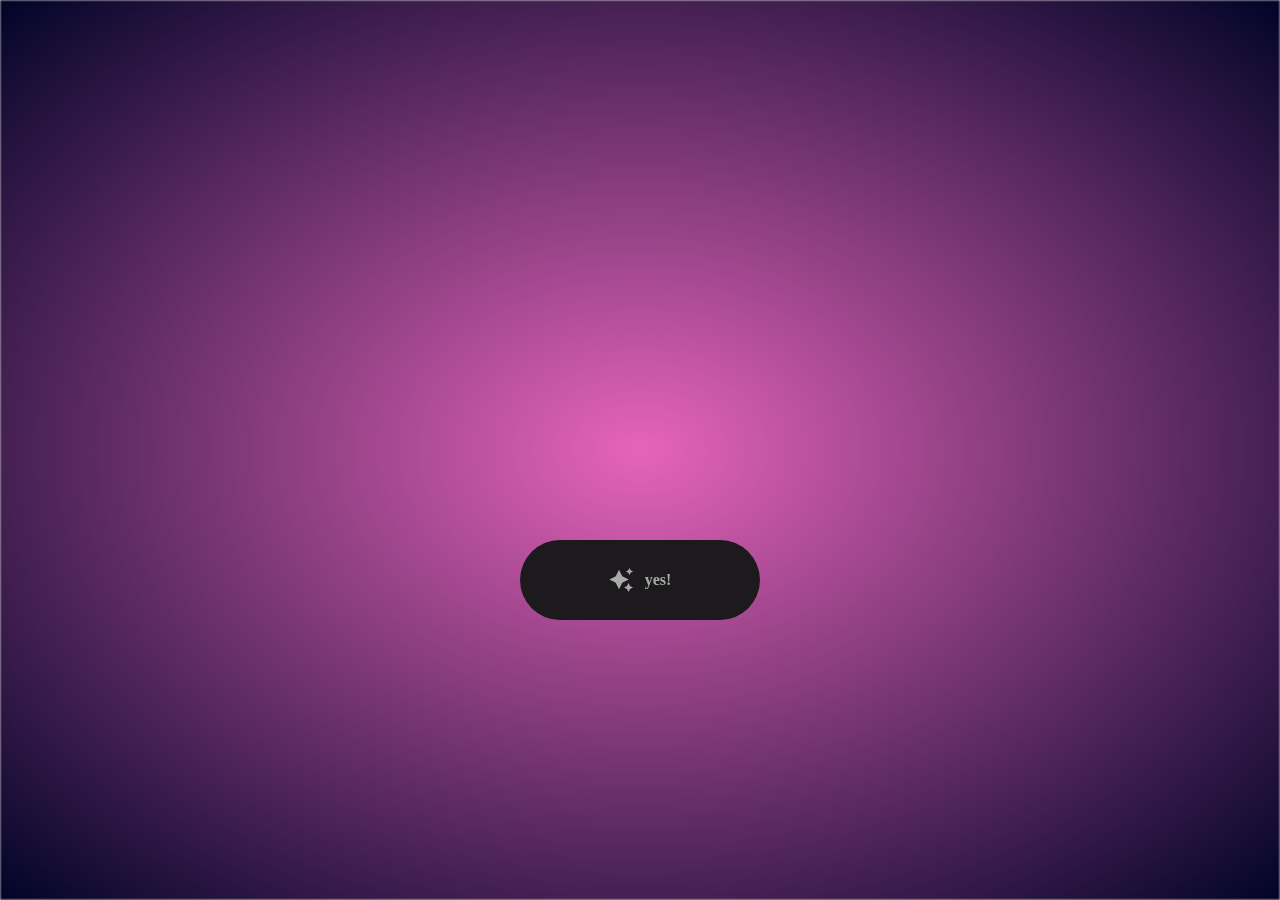
<file: index.html>
<html lang="en">

<head>
  <meta charset="UTF-8">
  <meta name="viewport" content="width=device-width, initial-scale=1.0">
  <link rel="shortcut icon" href="images/gift.png" type="image/x-icon">
  <link rel="stylesheet" href="css/index.css">

  <link rel="preconnect" href="https://fonts.googleapis.com">
  <link rel="preconnect" href="https://fonts.gstatic.com" crossorigin>
  <link href="https://fonts.googleapis.com/css2?family=Bona+Nova+SC:ital,wght@0,400;0,700;1,400&display=swap" rel="stylesheet">

  <!-- Document Title -->
  <title>surprise :3</title>
</head>

<body>
  <!-- Background -->
  <div class="night"></div>

  <!-- Title -->
  <h1 class="title"></h1>

  <!-- Button -->
  <div style="position: absolute; top: 60vh; width: 100%; display: flex; justify-content: center;">
    <a href="flower.html" class="btn">
      <svg height="24" width="24" fill="#FFFFFF" viewBox="0 0 24 24" data-name="Layer 1" id="Layer_1" class="sparkle">
        <path
          d="M10,21.236,6.755,14.745.264,11.5,6.755,8.255,10,1.764l3.245,6.491L19.736,11.5l-6.491,3.245ZM18,21l1.5,3L21,21l3-1.5L21,18l-1.5-3L18,18l-3,1.5ZM19.333,4.667,20.5,7l1.167-2.333L24,3.5,21.667,2.333,20.5,0,19.333,2.333,17,3.5Z">
        </path>
      </svg>

      <span class="text">yes!</span>
    </a>
  </div>

  <script src="js/index.js"></script>
</body>

</html>
</file>
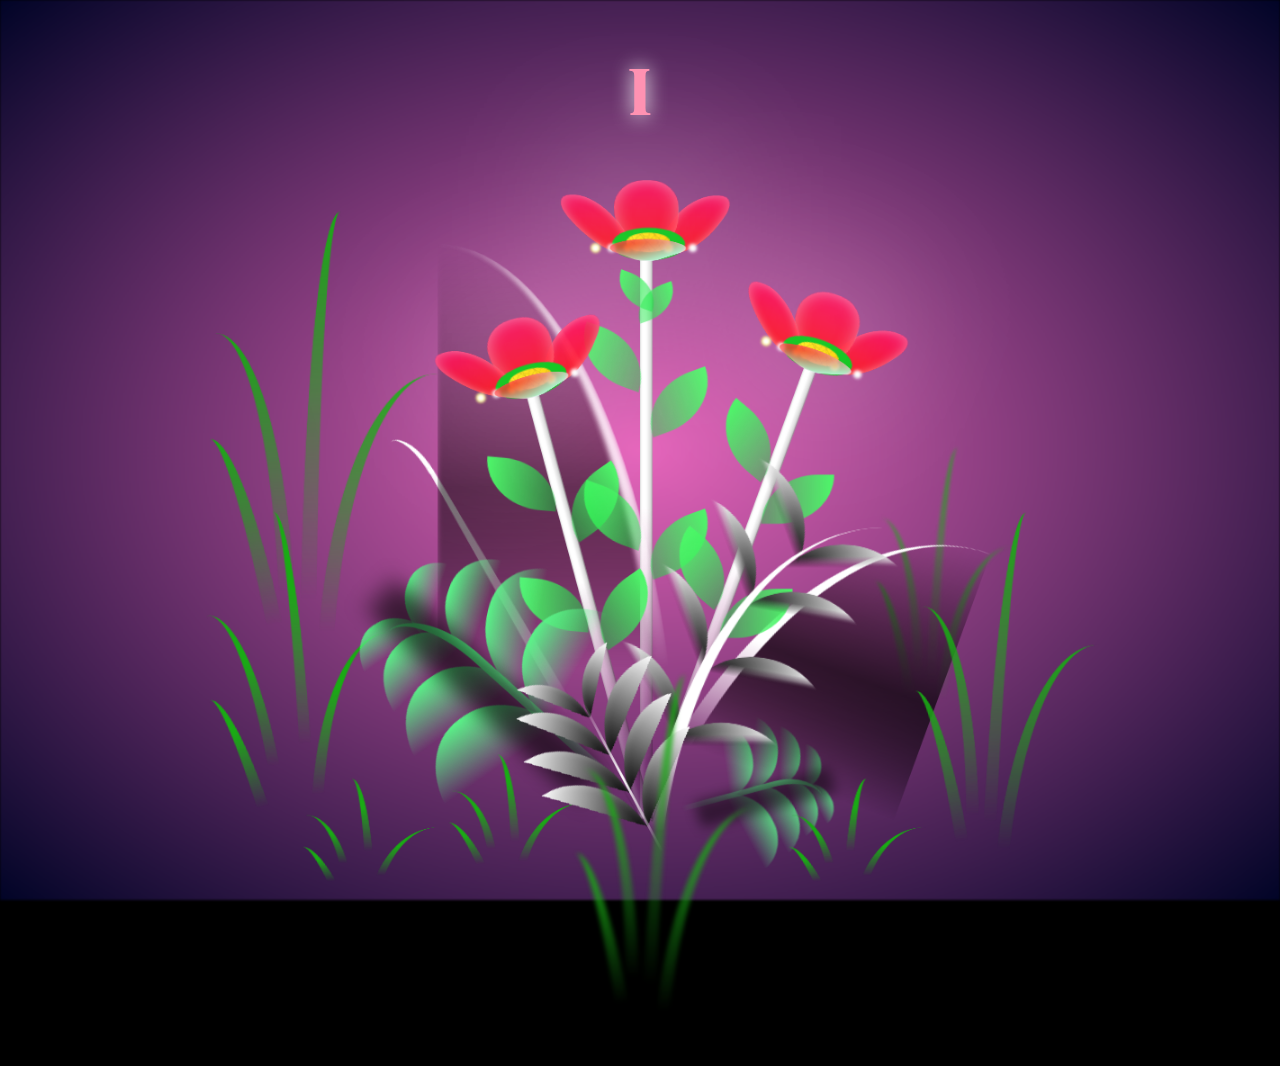
<file: flower.html>
<!DOCTYPE html>
<html lang="en">

<head>
  <meta charset="UTF-8">
  <meta http-equiv="X-UA-Compatible" content="IE=edge">
  <meta name="viewport" content="width=device-width, initial-scale=1.0">
  <link rel="shortcut icon" href="images/gift.png" type="image/x-icon">
  <link rel="stylesheet" href="css/style.css">

  <link rel="preconnect" href="https://fonts.googleapis.com">
  <link rel="preconnect" href="https://fonts.gstatic.com" crossorigin>
  <link href="https://fonts.googleapis.com/css2?family=Bona+Nova+SC:ital,wght@0,400;0,700;1,400&display=swap" rel="stylesheet">

  <!-- Document Title -->
  <title>for my love</title>
</head>

<body class="not-loaded">
  <!-- Background -->
  <div class="night"></div>

  <!-- Flower -->
  <div class="flowers">
    <div class="flower flower--1">
      <div class="flower__leafs flower__leafs--1">
        <div class="flower__leaf flower__leaf--1"></div>
        <div class="flower__leaf flower__leaf--2"></div>
        <div class="flower__leaf flower__leaf--3"></div>
        <div class="flower__leaf flower__leaf--4"></div>
        <div class="flower__white-circle"></div>

        <div class="flower__light flower__light--1"></div>
        <div class="flower__light flower__light--2"></div>
        <div class="flower__light flower__light--3"></div>
        <div class="flower__light flower__light--4"></div>
        <div class="flower__light flower__light--5"></div>
        <div class="flower__light flower__light--6"></div>
        <div class="flower__light flower__light--7"></div>
        <div class="flower__light flower__light--8"></div>

      </div>
      <div class="flower__line">
        <div class="flower__line__leaf flower__line__leaf--1"></div>
        <div class="flower__line__leaf flower__line__leaf--2"></div>
        <div class="flower__line__leaf flower__line__leaf--3"></div>
        <div class="flower__line__leaf flower__line__leaf--4"></div>
        <div class="flower__line__leaf flower__line__leaf--5"></div>
        <div class="flower__line__leaf flower__line__leaf--6"></div>
      </div>
    </div>

    <div class="flower flower--2">
      <div class="flower__leafs flower__leafs--2">
        <div class="flower__leaf flower__leaf--1"></div>
        <div class="flower__leaf flower__leaf--2"></div>
        <div class="flower__leaf flower__leaf--3"></div>
        <div class="flower__leaf flower__leaf--4"></div>
        <div class="flower__white-circle"></div>

        <div class="flower__light flower__light--1"></div>
        <div class="flower__light flower__light--2"></div>
        <div class="flower__light flower__light--3"></div>
        <div class="flower__light flower__light--4"></div>
        <div class="flower__light flower__light--5"></div>
        <div class="flower__light flower__light--6"></div>
        <div class="flower__light flower__light--7"></div>
        <div class="flower__light flower__light--8"></div>

      </div>
      <div class="flower__line">
        <div class="flower__line__leaf flower__line__leaf--1"></div>
        <div class="flower__line__leaf flower__line__leaf--2"></div>
        <div class="flower__line__leaf flower__line__leaf--3"></div>
        <div class="flower__line__leaf flower__line__leaf--4"></div>
      </div>
    </div>

    <div class="flower flower--3">
      <div class="flower__leafs flower__leafs--3">
        <div class="flower__leaf flower__leaf--1"></div>
        <div class="flower__leaf flower__leaf--2"></div>
        <div class="flower__leaf flower__leaf--3"></div>
        <div class="flower__leaf flower__leaf--4"></div>
        <div class="flower__white-circle"></div>

        <div class="flower__light flower__light--1"></div>
        <div class="flower__light flower__light--2"></div>
        <div class="flower__light flower__light--3"></div>
        <div class="flower__light flower__light--4"></div>
        <div class="flower__light flower__light--5"></div>
        <div class="flower__light flower__light--6"></div>
        <div class="flower__light flower__light--7"></div>
        <div class="flower__light flower__light--8"></div>

      </div>
      <div class="flower__line">
        <div class="flower__line__leaf flower__line__leaf--1"></div>
        <div class="flower__line__leaf flower__line__leaf--2"></div>
        <div class="flower__line__leaf flower__line__leaf--3"></div>
        <div class="flower__line__leaf flower__line__leaf--4"></div>
      </div>
    </div>

    <div class="grow-ans" style="--d:1.2s">
      <div class="flower__g-long">
        <div class="flower__g-long__top"></div>
        <div class="flower__g-long__bottom"></div>
      </div>
    </div>

    <div class="growing-grass">
      <div class="flower__grass flower__grass--1">
        <div class="flower__grass--top"></div>
        <div class="flower__grass--bottom"></div>
        <div class="flower__grass__leaf flower__grass__leaf--1"></div>
        <div class="flower__grass__leaf flower__grass__leaf--2"></div>
        <div class="flower__grass__leaf flower__grass__leaf--3"></div>
        <div class="flower__grass__leaf flower__grass__leaf--4"></div>
        <div class="flower__grass__leaf flower__grass__leaf--5"></div>
        <div class="flower__grass__leaf flower__grass__leaf--6"></div>
        <div class="flower__grass__leaf flower__grass__leaf--7"></div>
        <div class="flower__grass__leaf flower__grass__leaf--8"></div>
        <div class="flower__grass__overlay"></div>
      </div>
    </div>

    <div class="growing-grass">
      <div class="flower__grass flower__grass--2">
        <div class="flower__grass--top"></div>
        <div class="flower__grass--bottom"></div>
        <div class="flower__grass__leaf flower__grass__leaf--1"></div>
        <div class="flower__grass__leaf flower__grass__leaf--2"></div>
        <div class="flower__grass__leaf flower__grass__leaf--3"></div>
        <div class="flower__grass__leaf flower__grass__leaf--4"></div>
        <div class="flower__grass__leaf flower__grass__leaf--5"></div>
        <div class="flower__grass__leaf flower__grass__leaf--6"></div>
        <div class="flower__grass__leaf flower__grass__leaf--7"></div>
        <div class="flower__grass__leaf flower__grass__leaf--8"></div>
        <div class="flower__grass__overlay"></div>
      </div>
    </div>

    <div class="grow-ans" style="--d:2.4s">
      <div class="flower__g-right flower__g-right--1">
        <div class="leaf"></div>
      </div>
    </div>

    <div class="grow-ans" style="--d:2.8s">
      <div class="flower__g-right flower__g-right--2">
        <div class="leaf"></div>
      </div>
    </div>

    <div class="grow-ans" style="--d:2.8s">
      <div class="flower__g-front">
        <div class="flower__g-front__leaf-wrapper flower__g-front__leaf-wrapper--1">
          <div class="flower__g-front__leaf"></div>
        </div>
        <div class="flower__g-front__leaf-wrapper flower__g-front__leaf-wrapper--2">
          <div class="flower__g-front__leaf"></div>
        </div>
        <div class="flower__g-front__leaf-wrapper flower__g-front__leaf-wrapper--3">
          <div class="flower__g-front__leaf"></div>
        </div>
        <div class="flower__g-front__leaf-wrapper flower__g-front__leaf-wrapper--4">
          <div class="flower__g-front__leaf"></div>
        </div>
        <div class="flower__g-front__leaf-wrapper flower__g-front__leaf-wrapper--5">
          <div class="flower__g-front__leaf"></div>
        </div>
        <div class="flower__g-front__leaf-wrapper flower__g-front__leaf-wrapper--6">
          <div class="flower__g-front__leaf"></div>
        </div>
        <div class="flower__g-front__leaf-wrapper flower__g-front__leaf-wrapper--7">
          <div class="flower__g-front__leaf"></div>
        </div>
        <div class="flower__g-front__leaf-wrapper flower__g-front__leaf-wrapper--8">
          <div class="flower__g-front__leaf"></div>
        </div>
        <div class="flower__g-front__line"></div>
      </div>
    </div>

    <div class="grow-ans" style="--d:3.2s">
      <div class="flower__g-fr">
        <div class="leaf"></div>
        <div class="flower__g-fr__leaf flower__g-fr__leaf--1"></div>
        <div class="flower__g-fr__leaf flower__g-fr__leaf--2"></div>
        <div class="flower__g-fr__leaf flower__g-fr__leaf--3"></div>
        <div class="flower__g-fr__leaf flower__g-fr__leaf--4"></div>
        <div class="flower__g-fr__leaf flower__g-fr__leaf--5"></div>
        <div class="flower__g-fr__leaf flower__g-fr__leaf--6"></div>
        <div class="flower__g-fr__leaf flower__g-fr__leaf--7"></div>
        <div class="flower__g-fr__leaf flower__g-fr__leaf--8"></div>
      </div>
    </div>

    <div class="long-g long-g--0">
      <div class="grow-ans" style="--d:3s">
        <div class="leaf leaf--0"></div>
      </div>
      <div class="grow-ans" style="--d:2.2s">
        <div class="leaf leaf--1"></div>
      </div>
      <div class="grow-ans" style="--d:3.4s">
        <div class="leaf leaf--2"></div>
      </div>
      <div class="grow-ans" style="--d:3.6s">
        <div class="leaf leaf--3"></div>
      </div>
    </div>

    <div class="long-g long-g--1">
      <div class="grow-ans" style="--d:3.6s">
        <div class="leaf leaf--0"></div>
      </div>
      <div class="grow-ans" style="--d:3.8s">
        <div class="leaf leaf--1"></div>
      </div>
      <div class="grow-ans" style="--d:4s">
        <div class="leaf leaf--2"></div>
      </div>
      <div class="grow-ans" style="--d:4.2s">
        <div class="leaf leaf--3"></div>
      </div>
    </div>

    <div class="long-g long-g--2">
      <div class="grow-ans" style="--d:4s">
        <div class="leaf leaf--0"></div>
      </div>
      <div class="grow-ans" style="--d:4.2s">
        <div class="leaf leaf--1"></div>
      </div>
      <div class="grow-ans" style="--d:4.4s">
        <div class="leaf leaf--2"></div>
      </div>
      <div class="grow-ans" style="--d:4.6s">
        <div class="leaf leaf--3"></div>
      </div>
    </div>

    <div class="long-g long-g--3">
      <div class="grow-ans" style="--d:4s">
        <div class="leaf leaf--0"></div>
      </div>
      <div class="grow-ans" style="--d:4.2s">
        <div class="leaf leaf--1"></div>
      </div>
      <div class="grow-ans" style="--d:3s">
        <div class="leaf leaf--2"></div>
      </div>
      <div class="grow-ans" style="--d:3.6s">
        <div class="leaf leaf--3"></div>
      </div>
    </div>

    <div class="long-g long-g--4">
      <div class="grow-ans" style="--d:4s">
        <div class="leaf leaf--0"></div>
      </div>
      <div class="grow-ans" style="--d:4.2s">
        <div class="leaf leaf--1"></div>
      </div>
      <div class="grow-ans" style="--d:3s">
        <div class="leaf leaf--2"></div>
      </div>
      <div class="grow-ans" style="--d:3.6s">
        <div class="leaf leaf--3"></div>
      </div>
    </div>

    <div class="long-g long-g--5">
      <div class="grow-ans" style="--d:4s">
        <div class="leaf leaf--0"></div>
      </div>
      <div class="grow-ans" style="--d:4.2s">
        <div class="leaf leaf--1"></div>
      </div>
      <div class="grow-ans" style="--d:3s">
        <div class="leaf leaf--2"></div>
      </div>
      <div class="grow-ans" style="--d:3.6s">
        <div class="leaf leaf--3"></div>
      </div>
    </div>

    <div class="long-g long-g--6">
      <div class="grow-ans" style="--d:4.2s">
        <div class="leaf leaf--0"></div>
      </div>
      <div class="grow-ans" style="--d:4.4s">
        <div class="leaf leaf--1"></div>
      </div>
      <div class="grow-ans" style="--d:4.6s">
        <div class="leaf leaf--2"></div>
      </div>
      <div class="grow-ans" style="--d:4.8s">
        <div class="leaf leaf--3"></div>
      </div>
    </div>

    <div class="long-g long-g--7">
      <div class="grow-ans" style="--d:3s">
        <div class="leaf leaf--0"></div>
      </div>
      <div class="grow-ans" style="--d:3.2s">
        <div class="leaf leaf--1"></div>
      </div>
      <div class="grow-ans" style="--d:3.5s">
        <div class="leaf leaf--2"></div>
      </div>
      <div class="grow-ans" style="--d:3.6s">
        <div class="leaf leaf--3"></div>
      </div>
    </div>
  </div>

  <!-- Title -->
  <h1 class="title"><span id="title"></span></h1>
</body>

</html>

<!-- Import Javascript -->
<script src="js/main.js"></script>
</file>
<file: css/index.css>
*,
*::after,
*::before {
  padding: 0;
  margin: 0;
  box-sizing: border-box;
}

:root {
  --dark-color: #000;
}

.night {
  position: fixed;
  left: 50%;
  top: 0;
  transform: translateX(-50%);
  width: 100%;
  height: 100%;
  filter: blur(0.1vmin);
  background: radial-gradient(#e664bb, #010427);
}

.title {
  position: absolute;
  top: 0;
  left: 0;
  color: white;
  font-family: 'Bona Nova SC', monospace;

  display: flex;
  flex-wrap: wrap;
  justify-content: center;
  align-content: center;
  align-items: center;

  width: 100%;
  height: 100vh;
  text-shadow: 0 0 20px white;
  letter-spacing: 0px;
}

@media (min-width: 500px) {
  .title {
    letter-spacing: 20px;
  }
}

@keyframes typing {
  from {
    opacity: 0;
  }

  to {
    opacity: 1;
  }
}

/* Terapkan animasi dengan delay */
.title span {
  opacity: 0;
  animation: typing 1s ease forwards;
  animation-delay: var(--delay);
}

a {
  text-decoration: none;
}

.btn {
  border: none;
  width: 15em;
  height: 5em;
  border-radius: 3em;
  display: flex;
  justify-content: center;
  align-items: center;
  gap: 12px;
  background: #1C1A1C;
  cursor: pointer;
  transition: all 450ms ease-in-out;
}

.sparkle {
  fill: #AAAAAA;
  transition: all 800ms ease;
}

.text {
  font-weight: 600;
  color: #AAAAAA;
  font-size: medium;
}

.btn:hover {
  background: linear-gradient(0deg, #A47CF3, #683FEA);
  box-shadow: inset 0px 1px 0px 0px rgba(255, 255, 255, 0.4),
    inset 0px -4px 0px 0px rgba(0, 0, 0, 0.2),
    0px 0px 0px 4px rgba(255, 255, 255, 0.2),
    0px 0px 180px 0px #9917FF;
  transform: translateY(-2px);
}

.btn:hover .text {
  color: white;
}

.btn:hover .sparkle {
  fill: white;
  transform: scale(1.2);
}
</file>
<file: css/style.css>
*,
*::after,
*::before {
  padding: 0;
  margin: 0;
  box-sizing: border-box;
}

:root {
  --dark-color: #000;
}

.title {
  position: absolute;
  width: 100%;
  text-align: center;
  margin-top: 50px;
  top: 0;
  left: 0;
  color: rgb(255, 146, 178);
  font-family: 'Bona Nova SC', monospace;
  font-size: 70px;
  text-shadow: 0px 0px 20px white;
}

body {
  display: flex;
  align-items: flex-end;
  justify-content: center;
  min-height: 100vh;
  background-color: var(--dark-color);
  overflow: hidden;
  perspective: 1000px;
}

.night {
  position: fixed;
  left: 50%;
  top: 0;
  transform: translateX(-50%);
  width: 100%;
  height: 100%;
  filter: blur(0.1vmin);
  background: radial-gradient(#e664bb, #010427);
}

.flowers {
  position: relative;
  transform: scale(0.9);
}

.flower {
  position: absolute;
  bottom: 10vmin;
  transform-origin: bottom center;
  z-index: 10;
  --fl-speed: 0.8s;
}

.flower--1 {
  animation: moving-flower-1 4s linear infinite;
}

.flower--1 .flower__line {
  height: 70vmin;
  animation-delay: 0.3s;
}

.flower--1 .flower__line__leaf--1 {
  animation: blooming-leaf-right var(--fl-speed) 1.6s backwards;
}

.flower--1 .flower__line__leaf--2 {
  animation: blooming-leaf-right var(--fl-speed) 1.4s backwards;
}

.flower--1 .flower__line__leaf--3 {
  animation: blooming-leaf-left var(--fl-speed) 1.2s backwards;
}

.flower--1 .flower__line__leaf--4 {
  animation: blooming-leaf-left var(--fl-speed) 1s backwards;
}

.flower--1 .flower__line__leaf--5 {
  animation: blooming-leaf-right var(--fl-speed) 1.8s backwards;
}

.flower--1 .flower__line__leaf--6 {
  animation: blooming-leaf-left var(--fl-speed) 2s backwards;
}

.flower--2 {
  left: 50%;
  transform: rotate(20deg);
  animation: moving-flower-2 4s linear infinite;
}

.flower--2 .flower__line {
  height: 60vmin;
  animation-delay: 0.6s;
}

.flower--2 .flower__line__leaf--1 {
  animation: blooming-leaf-right var(--fl-speed) 1.9s backwards;
}

.flower--2 .flower__line__leaf--2 {
  animation: blooming-leaf-right var(--fl-speed) 1.7s backwards;
}

.flower--2 .flower__line__leaf--3 {
  animation: blooming-leaf-left var(--fl-speed) 1.5s backwards;
}

.flower--2 .flower__line__leaf--4 {
  animation: blooming-leaf-left var(--fl-speed) 1.3s backwards;
}

.flower--3 {
  left: 50%;
  transform: rotate(-15deg);
  animation: moving-flower-3 4s linear infinite;
}

.flower--3 .flower__line {
  animation-delay: 0.9s;
}

.flower--3 .flower__line__leaf--1 {
  animation: blooming-leaf-right var(--fl-speed) 2.5s backwards;
}

.flower--3 .flower__line__leaf--2 {
  animation: blooming-leaf-right var(--fl-speed) 2.3s backwards;
}

.flower--3 .flower__line__leaf--3 {
  animation: blooming-leaf-left var(--fl-speed) 2.1s backwards;
}

.flower--3 .flower__line__leaf--4 {
  animation: blooming-leaf-left var(--fl-speed) 1.9s backwards;
}

.flower__leafs {
  position: relative;
  animation: blooming-flower 2s backwards;
}

.flower__leafs--1 {
  animation-delay: 1.1s;
}

.flower__leafs--2 {
  animation-delay: 1.4s;
}

.flower__leafs--3 {
  animation-delay: 1.7s;
}

.flower__leafs::after {
  content: "";
  position: absolute;
  left: 0;
  top: 0;
  transform: translate(-50%, -100%);
  width: 8vmin;
  height: 8vmin;
  background-color: #fff;
  filter: blur(10vmin);
}

.flower__leaf {
  position: absolute;
  bottom: 0;
  left: 50%;
  width: 8vmin;
  height: 11vmin;
  border-radius: 51% 49% 47% 53%/44% 45% 55% 69%;
  background-color: #a7ffee;
  background-image: linear-gradient(to top, #ff0505, #ff0055);
  transform-origin: bottom center;
  opacity: 0.9;
  box-shadow: inset 0 0 2vmin rgba(255, 255, 255, 0.5);
}

.flower__leaf--1 {
  transform: translate(-10%, 1%) rotateY(40deg) rotateX(-50deg);
}

.flower__leaf--2 {
  transform: translate(-50%, -4%) rotateX(40deg);
}

.flower__leaf--3 {
  transform: translate(-90%, 0%) rotateY(45deg) rotateX(50deg);
}

.flower__leaf--4 {
  width: 8vmin;
  height: 8vmin;
  transform-origin: bottom left;
  border-radius: 4vmin 10vmin 4vmin 4vmin;
  transform: translate(0%, 18%) rotateX(70deg) rotate(-43deg);
  background-image: linear-gradient(to top, rgba(255, 2555, 255, 0.4), #ff0000);
  z-index: 1;
  opacity: 0.8;
  -webkit-transform: translate(0%, 18%) rotateX(70deg) rotate(-43deg);
  -moz-transform: translate(0%, 18%) rotateX(70deg) rotate(-43deg);
  -ms-transform: translate(0%, 18%) rotateX(70deg) rotate(-43deg);
  -o-transform: translate(0%, 18%) rotateX(70deg) rotate(-43deg);
}

.flower__white-circle {
  position: absolute;
  left: -3.5vmin;
  top: -3vmin;
  width: 9vmin;
  height: 4vmin;
  border-radius: 50%;
  background-color: #00c210;
}

.flower__white-circle::after {
  content: "";
  position: absolute;
  left: 50%;
  top: 45%;
  transform: translate(-50%, -50%);
  width: 60%;
  height: 60%;
  border-radius: inherit;
  background-image: repeating-linear-gradient(135deg, rgba(0, 0, 0, 0.03) 0px, rgba(0, 0, 0, 0.03) 1px, transparent 1px, transparent 12px), repeating-linear-gradient(45deg, rgba(0, 0, 0, 0.03) 0px, rgba(0, 0, 0, 0.03) 1px, transparent 1px, transparent 12px), repeating-linear-gradient(67.5deg, rgba(0, 0, 0, 0.03) 0px, rgba(0, 0, 0, 0.03) 1px, transparent 1px, transparent 12px), repeating-linear-gradient(135deg, rgba(0, 0, 0, 0.03) 0px, rgba(0, 0, 0, 0.03) 1px, transparent 1px, transparent 12px), repeating-linear-gradient(45deg, rgba(0, 0, 0, 0.03) 0px, rgba(0, 0, 0, 0.03) 1px, transparent 1px, transparent 12px), repeating-linear-gradient(112.5deg, rgba(0, 0, 0, 0.03) 0px, rgba(0, 0, 0, 0.03) 1px, transparent 1px, transparent 12px), repeating-linear-gradient(112.5deg, rgba(0, 0, 0, 0.03) 0px, rgba(0, 0, 0, 0.03) 1px, transparent 1px, transparent 12px), repeating-linear-gradient(45deg, rgba(0, 0, 0, 0.03) 0px, rgba(0, 0, 0, 0.03) 1px, transparent 1px, transparent 12px), repeating-linear-gradient(22.5deg, rgba(0, 0, 0, 0.03) 0px, rgba(0, 0, 0, 0.03) 1px, transparent 1px, transparent 12px), repeating-linear-gradient(45deg, rgba(0, 0, 0, 0.03) 0px, rgba(0, 0, 0, 0.03) 1px, transparent 1px, transparent 12px), repeating-linear-gradient(22.5deg, rgba(0, 0, 0, 0.03) 0px, rgba(0, 0, 0, 0.03) 1px, transparent 1px, transparent 12px), repeating-linear-gradient(135deg, rgba(0, 0, 0, 0.03) 0px, rgba(0, 0, 0, 0.03) 1px, transparent 1px, transparent 12px), repeating-linear-gradient(157.5deg, rgba(0, 0, 0, 0.03) 0px, rgba(0, 0, 0, 0.03) 1px, transparent 1px, transparent 12px), repeating-linear-gradient(67.5deg, rgba(0, 0, 0, 0.03) 0px, rgba(0, 0, 0, 0.03) 1px, transparent 1px, transparent 12px), repeating-linear-gradient(67.5deg, rgba(0, 0, 0, 0.03) 0px, rgba(0, 0, 0, 0.03) 1px, transparent 1px, transparent 12px), linear-gradient(90deg, rgb(255, 235, 18), rgb(255, 206, 0));
}

.flower__line {
  height: 55vmin;
  width: 1.5vmin;
  background-image: linear-gradient(to left, rgba(0, 0, 0, 0.2), transparent, rgba(255, 255, 255, 0.2)), linear-gradient(to top, transparent 10%, #ffffff, #fff);
  box-shadow: inset 0 0 2px rgba(0, 0, 0, 0.5);
  animation: grow-flower-tree 4s backwards;
}

.flower__line__leaf {
  --w: 7vmin;
  --h: calc(var(--w) + 2vmin);
  position: absolute;
  top: 20%;
  left: 90%;
  width: var(--w);
  height: var(--h);
  border-top-right-radius: var(--h);
  border-bottom-left-radius: var(--h);
  background-image: linear-gradient(to top, rgba(0, 226, 49, 0.4), #4df769);
}

.flower__line__leaf--1 {
  transform: rotate(70deg) rotateY(30deg);
}

.flower__line__leaf--2 {
  top: 45%;
  transform: rotate(70deg) rotateY(30deg);
}

.flower__line__leaf--3,
.flower__line__leaf--4,
.flower__line__leaf--6 {
  border-top-right-radius: 0;
  border-bottom-left-radius: 0;
  border-top-left-radius: var(--h);
  border-bottom-right-radius: var(--h);
  left: -460%;
  top: 12%;
  transform: rotate(-70deg) rotateY(30deg);
}

.flower__line__leaf--4 {
  top: 40%;
}

.flower__line__leaf--5 {
  top: 0;
  transform-origin: left;
  transform: rotate(70deg) rotateY(30deg) scale(0.6);
}

.flower__line__leaf--6 {
  top: -2%;
  left: -450%;
  transform-origin: right;
  transform: rotate(-70deg) rotateY(30deg) scale(0.6);
}

.flower__light {
  position: absolute;
  bottom: 0vmin;
  width: 1vmin;
  height: 1vmin;
  background-color: rgb(255, 251, 0);
  border-radius: 50%;
  filter: blur(0.2vmin);
  animation: light-ans 4s linear infinite backwards;
}

.flower__light:nth-child(odd) {
  background-color: #fff;
}

.flower__light--1 {
  left: -2vmin;
  animation-delay: 1s;
}

.flower__light--2 {
  left: 3vmin;
  animation-delay: 0.5s;
}

.flower__light--3 {
  left: -6vmin;
  animation-delay: 0.3s;
}

.flower__light--4 {
  left: 6vmin;
  animation-delay: 0.9s;
}

.flower__light--5 {
  left: -1vmin;
  animation-delay: 1.5s;
}

.flower__light--6 {
  left: -4vmin;
  animation-delay: 3s;
}

.flower__light--7 {
  left: 3vmin;
  animation-delay: 2s;
}

.flower__light--8 {
  left: -6vmin;
  animation-delay: 3.5s;
}

.flower__grass {
  --c: #59f588;
  --line-w: 1.5vmin;
  position: absolute;
  bottom: 12vmin;
  left: -7vmin;
  display: flex;
  flex-direction: column;
  align-items: flex-end;
  z-index: 20;
  transform-origin: bottom center;
  transform: rotate(-48deg) rotateY(40deg);
}

.flower__grass--1 {
  animation: moving-grass 2s linear infinite;
}

.flower__grass--2 {
  left: 2vmin;
  bottom: 10vmin;
  transform: scale(0.5) rotate(75deg) rotateX(10deg) rotateY(-200deg);
  opacity: 0.8;
  z-index: 0;
  animation: moving-grass--2 1.5s linear infinite;
}

.flower__grass--top {
  width: 7vmin;
  height: 10vmin;
  border-top-right-radius: 100%;
  border-right: var(--line-w) solid var(--c);
  transform-origin: bottom center;
  transform: rotate(-2deg);
}

.flower__grass--bottom {
  margin-top: -2px;
  width: var(--line-w);
  height: 25vmin;
  background-image: linear-gradient(to top, transparent, var(--c));
}

.flower__grass__leaf {
  --size: 10vmin;
  position: absolute;
  width: calc(var(--size) * 2.1);
  height: var(--size);
  border-top-left-radius: var(--size);
  border-top-right-radius: var(--size);
  background-image: linear-gradient(to top, transparent, transparent 30%, var(--c));
  z-index: 100;
}

.flower__grass__leaf--1 {
  top: -6%;
  left: 30%;
  --size: 6vmin;
  transform: rotate(-20deg);
  animation: growing-grass-ans--1 2s 2.6s backwards;
}

@keyframes growing-grass-ans--1 {
  0% {
    transform-origin: bottom left;
    transform: rotate(-20deg) scale(0);
  }
}

.flower__grass__leaf--2 {
  top: -5%;
  left: -110%;
  --size: 6vmin;
  transform: rotate(10deg);
  animation: growing-grass-ans--2 2s 2.4s linear backwards;
}

@keyframes growing-grass-ans--2 {
  0% {
    transform-origin: bottom right;
    transform: rotate(10deg) scale(0);
  }
}

.flower__grass__leaf--3 {
  top: 5%;
  left: 60%;
  --size: 8vmin;
  transform: rotate(-18deg) rotateX(-20deg);
  animation: growing-grass-ans--3 2s 2.2s linear backwards;
}

@keyframes growing-grass-ans--3 {
  0% {
    transform-origin: bottom left;
    transform: rotate(-18deg) rotateX(-20deg) scale(0);
  }
}

.flower__grass__leaf--4 {
  top: 6%;
  left: -135%;
  --size: 8vmin;
  transform: rotate(2deg);
  animation: growing-grass-ans--4 2s 2s linear backwards;
}

@keyframes growing-grass-ans--4 {
  0% {
    transform-origin: bottom right;
    transform: rotate(2deg) scale(0);
  }
}

.flower__grass__leaf--5 {
  top: 20%;
  left: 60%;
  --size: 10vmin;
  transform: rotate(-24deg) rotateX(-20deg);
  animation: growing-grass-ans--5 2s 1.8s linear backwards;
}

@keyframes growing-grass-ans--5 {
  0% {
    transform-origin: bottom left;
    transform: rotate(-24deg) rotateX(-20deg) scale(0);
  }
}

.flower__grass__leaf--6 {
  top: 22%;
  left: -180%;
  --size: 10vmin;
  transform: rotate(10deg);
  animation: growing-grass-ans--6 2s 1.6s linear backwards;
}

@keyframes growing-grass-ans--6 {
  0% {
    transform-origin: bottom right;
    transform: rotate(10deg) scale(0);
  }
}

.flower__grass__leaf--7 {
  top: 39%;
  left: 70%;
  --size: 10vmin;
  transform: rotate(-10deg);
  animation: growing-grass-ans--7 2s 1.4s linear backwards;
}

@keyframes growing-grass-ans--7 {
  0% {
    transform-origin: bottom left;
    transform: rotate(-10deg) scale(0);
  }
}

.flower__grass__leaf--8 {
  top: 40%;
  left: -215%;
  --size: 11vmin;
  transform: rotate(10deg);
  animation: growing-grass-ans--8 2s 1.2s linear backwards;
}

@keyframes growing-grass-ans--8 {
  0% {
    transform-origin: bottom right;
    transform: rotate(10deg) scale(0);
  }
}

.flower__grass__overlay {
  position: absolute;
  top: -10%;
  right: 0%;
  width: 100%;
  height: 100%;
  background-color: rgba(0, 0, 0, 0.6);
  filter: blur(1.5vmin);
  z-index: 100;
}

.flower__g-long {
  --w: 2vmin;
  --h: 6vmin;
  --c: #fff;
  position: absolute;
  bottom: 10vmin;
  left: -3vmin;
  transform-origin: bottom center;
  transform: rotate(-30deg) rotateY(-20deg);
  display: flex;
  flex-direction: column;
  align-items: flex-end;
  animation: flower-g-long-ans 3s linear infinite;
}

@keyframes flower-g-long-ans {

  0%,
  100% {
    transform: rotate(-30deg) rotateY(-20deg);
  }

  50% {
    transform: rotate(-32deg) rotateY(-20deg);
  }
}

.flower__g-long__top {
  top: calc(var(--h) * -1);
  width: calc(var(--w) + 1vmin);
  height: var(--h);
  border-top-right-radius: 100%;
  border-right: 0.7vmin solid var(--c);
  transform: translate(-0.7vmin, 1vmin);
}

.flower__g-long__bottom {
  width: var(--w);
  height: 50vmin;
  transform-origin: bottom center;
  background-image: linear-gradient(to top, transparent 30%, var(--c));
  box-shadow: inset 0 0 2px rgba(0, 0, 0, 0.5);
  -webkit-clip-path: polygon(35% 0, 65% 1%, 100% 100%, 0% 100%);
  clip-path: polygon(35% 0, 65% 1%, 100% 100%, 0% 100%);
}

.flower__g-right {
  position: absolute;
  bottom: 6vmin;
  left: -2vmin;
  transform-origin: bottom left;
  transform: rotate(20deg);
}

.flower__g-right .leaf {
  width: 30vmin;
  height: 50vmin;
  border-top-left-radius: 100%;
  border-left: 2vmin solid #fff;
  background-image: linear-gradient(to bottom, transparent, var(--dark-color) 60%);
  -webkit-mask-image: linear-gradient(to top, transparent 30%, #fff 60%);
}

.flower__g-right--1 {
  animation: flower-g-right-ans 2.5s linear infinite;
}

.flower__g-right--2 {
  left: 5vmin;
  transform: rotateY(-180deg);
  animation: flower-g-right-ans--2 3s linear infinite;
}

.flower__g-right--2 .leaf {
  height: 75vmin;
  filter: blur(0.3vmin);
  opacity: 0.8;
}

@keyframes flower-g-right-ans {

  0%,
  100% {
    transform: rotate(20deg);
  }

  50% {
    transform: rotate(24deg) rotateX(-20deg);
  }
}

@keyframes flower-g-right-ans--2 {

  0%,
  100% {
    transform: rotateY(-180deg) rotate(0deg) rotateX(-20deg);
  }

  50% {
    transform: rotateY(-180deg) rotate(6deg) rotateX(-20deg);
  }
}

.flower__g-front {
  position: absolute;
  bottom: 6vmin;
  left: 2.5vmin;
  z-index: 100;
  transform-origin: bottom center;
  transform: rotate(-28deg) rotateY(30deg) scale(1.04);
  animation: flower__g-front-ans 2s linear infinite;
}

@keyframes flower__g-front-ans {

  0%,
  100% {
    transform: rotate(-28deg) rotateY(30deg) scale(1.04);
  }

  50% {
    transform: rotate(-35deg) rotateY(40deg) scale(1.04);
  }
}

.flower__g-front__line {
  width: 0.3vmin;
  height: 20vmin;
  background-image: linear-gradient(to top, transparent, #fff, transparent 100%);
  position: relative;
}

.flower__g-front__leaf-wrapper {
  position: absolute;
  top: 0;
  left: 0;
  transform-origin: bottom left;
  transform: rotate(10deg);
}

.flower__g-front__leaf-wrapper:nth-child(even) {
  left: 0vmin;
  transform: rotateY(-180deg) rotate(5deg);
  animation: flower__g-front__leaf-left-ans 1s ease-in backwards;
}

.flower__g-front__leaf-wrapper:nth-child(odd) {
  animation: flower__g-front__leaf-ans 1s ease-in backwards;
}

.flower__g-front__leaf-wrapper--1 {
  top: -8vmin;
  transform: scale(0.7);
  animation: flower__g-front__leaf-ans 1s 5.5s ease-in backwards !important;
}

.flower__g-front__leaf-wrapper--2 {
  top: -8vmin;
  transform: rotateY(-180deg) scale(0.7) !important;
  animation: flower__g-front__leaf-left-ans-2 1s 4.6s ease-in backwards !important;
}

.flower__g-front__leaf-wrapper--3 {
  top: -3vmin;
  animation: flower__g-front__leaf-ans 1s 4.6s ease-in backwards;
}

.flower__g-front__leaf-wrapper--4 {
  top: -3vmin;
  transform: rotateY(-180deg) scale(0.9) !important;
  animation: flower__g-front__leaf-left-ans-2 1s 4.6s ease-in backwards !important;
}

@keyframes flower__g-front__leaf-left-ans-2 {
  0% {
    transform: rotateY(-180deg) scale(0);
  }
}

.flower__g-front__leaf-wrapper--5,
.flower__g-front__leaf-wrapper--6 {
  top: 2vmin;
}

.flower__g-front__leaf-wrapper--7,
.flower__g-front__leaf-wrapper--8 {
  top: 6.5vmin;
}

.flower__g-front__leaf-wrapper--2 {
  animation-delay: 5.2s !important;
}

.flower__g-front__leaf-wrapper--3 {
  animation-delay: 4.9s !important;
}

.flower__g-front__leaf-wrapper--5 {
  animation-delay: 4.3s !important;
}

.flower__g-front__leaf-wrapper--6 {
  animation-delay: 4.1s !important;
}

.flower__g-front__leaf-wrapper--7 {
  animation-delay: 3.8s !important;
}

.flower__g-front__leaf-wrapper--8 {
  animation-delay: 3.5s !important;
}

@keyframes flower__g-front__leaf-ans {
  0% {
    transform: rotate(10deg) scale(0);
  }
}

@keyframes flower__g-front__leaf-left-ans {
  0% {
    transform: rotateY(-180deg) rotate(5deg) scale(0);
  }
}

.flower__g-front__leaf {
  width: 10vmin;
  height: 10vmin;
  border-radius: 100% 0% 0% 100%/100% 100% 0% 0%;
  box-shadow: inset 0 2px 1vmin hsla(0, 0%, 100%, 0.2);
  background-image: linear-gradient(to bottom left, transparent, var(--dark-color)), linear-gradient(to bottom right, #fff 50%, transparent 50%, transparent);
  -webkit-mask-image: linear-gradient(to bottom right, #fff 50%, transparent 50%, transparent);
  mask-image: linear-gradient(to bottom right, #fff 50%, transparent 50%, transparent);
}

.flower__g-fr {
  position: absolute;
  bottom: -4vmin;
  left: vmin;
  transform-origin: bottom left;
  z-index: 10;
  animation: flower__g-fr-ans 2s linear infinite;
}

@keyframes flower__g-fr-ans {

  0%,
  100% {
    transform: rotate(2deg);
  }

  50% {
    transform: rotate(4deg);
    -webkit-transform: rotate(4deg);
    -moz-transform: rotate(4deg);
    -ms-transform: rotate(4deg);
    -o-transform: rotate(4deg);
  }
}

.flower__g-fr .leaf {
  width: 30vmin;
  height: 50vmin;
  border-top-left-radius: 100%;
  border-left: 2vmin solid #fff;
  -webkit-mask-image: linear-gradient(to top, transparent 25%, #fff 50%);
  position: relative;
  z-index: 1;
}

.flower__g-fr__leaf {
  position: absolute;
  top: 0;
  left: 0;
  width: 10vmin;
  height: 10vmin;
  border-radius: 100% 0% 0% 100%/100% 100% 0% 0%;
  box-shadow: inset 0 2px 1vmin hsla(0, 0%, 100%, 0.2);
  background-image: linear-gradient(to bottom left, transparent, var(--dark-color) 98%), linear-gradient(to bottom right, #fff 45%, transparent 50%, transparent);
  -webkit-mask-image: linear-gradient(135deg, #fff 40%, transparent 50%, transparent);
}

.flower__g-fr__leaf--1 {
  left: 20vmin;
  transform: rotate(45deg);
  animation: flower__g-fr-leaft-ans-1 0.5s 5.2s linear backwards;
}

@keyframes flower__g-fr-leaft-ans-1 {
  0% {
    transform-origin: left;
    transform: rotate(45deg) scale(0);
  }
}

.flower__g-fr__leaf--2 {
  left: 12vmin;
  top: -7vmin;
  transform: rotate(25deg) rotateY(-180deg);
  animation: flower__g-fr-leaft-ans-6 0.5s 5s linear backwards;
}

.flower__g-fr__leaf--3 {
  left: 15vmin;
  top: 6vmin;
  transform: rotate(55deg);
  animation: flower__g-fr-leaft-ans-5 0.5s 4.8s linear backwards;
}

.flower__g-fr__leaf--4 {
  left: 6vmin;
  top: -2vmin;
  transform: rotate(25deg) rotateY(-180deg);
  animation: flower__g-fr-leaft-ans-6 0.5s 4.6s linear backwards;
}

.flower__g-fr__leaf--5 {
  left: 10vmin;
  top: 14vmin;
  transform: rotate(55deg);
  animation: flower__g-fr-leaft-ans-5 0.5s 4.4s linear backwards;
}

@keyframes flower__g-fr-leaft-ans-5 {
  0% {
    transform-origin: left;
    transform: rotate(55deg) scale(0);
  }
}

.flower__g-fr__leaf--6 {
  left: 0vmin;
  top: 6vmin;
  transform: rotate(25deg) rotateY(-180deg);
  animation: flower__g-fr-leaft-ans-6 0.5s 4.2s linear backwards;
}

@keyframes flower__g-fr-leaft-ans-6 {
  0% {
    transform-origin: right;
    transform: rotate(25deg) rotateY(-180deg) scale(0);
  }
}

.flower__g-fr__leaf--7 {
  left: 5vmin;
  top: 22vmin;
  transform: rotate(45deg);
  animation: flower__g-fr-leaft-ans-7 0.5s 4s linear backwards;
}

@keyframes flower__g-fr-leaft-ans-7 {
  0% {
    transform-origin: left;
    transform: rotate(45deg) scale(0);
  }
}

.flower__g-fr__leaf--8 {
  left: -4vmin;
  top: 15vmin;
  transform: rotate(15deg) rotateY(-180deg);
  animation: flower__g-fr-leaft-ans-8 0.5s 3.8s linear backwards;
}

@keyframes flower__g-fr-leaft-ans-8 {
  0% {
    transform-origin: right;
    transform: rotate(15deg) rotateY(-180deg) scale(0);
  }
}

.long-g {
  position: absolute;
  bottom: 25vmin;
  left: -42vmin;
  transform-origin: bottom left;
}

.long-g--1 {
  bottom: 0vmin;
  transform: scale(0.8) rotate(-5deg);
}

.long-g--1 .leaf {
  -webkit-mask-image: linear-gradient(to top, transparent 40%, #fff 80%) !important;
}

.long-g--1 .leaf--1 {
  --w: 5vmin;
  --h: 60vmin;
  left: -2vmin;
  transform: rotate(3deg) rotateY(-180deg);
}

.long-g--2,
.long-g--3 {
  bottom: -3vmin;
  left: -35vmin;
  transform-origin: center;
  transform: scale(0.6) rotateX(60deg);
}

.long-g--2 .leaf,
.long-g--3 .leaf {
  -webkit-mask-image: linear-gradient(to top, transparent 50%, #fff 80%) !important;
}

.long-g--2 .leaf--1,
.long-g--3 .leaf--1 {
  left: -1vmin;
  transform: rotateY(-180deg);
}

.long-g--3 {
  left: -17vmin;
  bottom: 0vmin;
}

.long-g--3 .leaf {
  -webkit-mask-image: linear-gradient(to top, transparent 40%, #fff 80%) !important;
}

.long-g--4 {
  left: 25vmin;
  bottom: -3vmin;
  transform-origin: center;
  transform: scale(0.6) rotateX(60deg);
}

.long-g--4 .leaf {
  -webkit-mask-image: linear-gradient(to top, transparent 50%, #fff 80%) !important;
}

.long-g--5 {
  left: 42vmin;
  bottom: 0vmin;
  transform: scale(0.8) rotate(2deg);
}

.long-g--6 {
  left: 0vmin;
  bottom: -20vmin;
  z-index: 100;
  filter: blur(0.3vmin);
  transform: scale(0.8) rotate(2deg);
}

.long-g--7 {
  left: 35vmin;
  bottom: 20vmin;
  z-index: -1;
  filter: blur(0.3vmin);
  transform: scale(0.6) rotate(2deg);
  opacity: 0.7;
}

.long-g .leaf {
  --w: 15vmin;
  --h: 40vmin;
  --c: #1aaa15;
  position: absolute;
  bottom: 0;
  width: var(--w);
  height: var(--h);
  border-top-left-radius: 100%;
  border-left: 2vmin solid var(--c);
  -webkit-mask-image: linear-gradient(to top, transparent 20%, var(--dark-color));
  transform-origin: bottom center;
}

.long-g .leaf--0 {
  left: 2vmin;
  animation: leaf-ans-1 4s linear infinite;
}

.long-g .leaf--1 {
  --w: 5vmin;
  --h: 60vmin;
  animation: leaf-ans-1 4s linear infinite;
}

.long-g .leaf--2 {
  --w: 10vmin;
  --h: 40vmin;
  left: -0.5vmin;
  bottom: 5vmin;
  transform-origin: bottom left;
  transform: rotateY(-180deg);
  animation: leaf-ans-2 3s linear infinite;
}

.long-g .leaf--3 {
  --w: 5vmin;
  --h: 30vmin;
  left: -1vmin;
  bottom: 3.2vmin;
  transform-origin: bottom left;
  transform: rotate(-10deg) rotateY(-180deg);
  animation: leaf-ans-3 3s linear infinite;
}

@keyframes leaf-ans-1 {

  0%,
  100% {
    transform: rotate(-5deg) scale(1);
  }

  50% {
    transform: rotate(5deg) scale(1.1);
  }
}

@keyframes leaf-ans-2 {

  0%,
  100% {
    transform: rotateY(-180deg) rotate(5deg);
  }

  50% {
    transform: rotateY(-180deg) rotate(0deg) scale(1.1);
  }
}

@keyframes leaf-ans-3 {

  0%,
  100% {
    transform: rotate(-10deg) rotateY(-180deg);
  }

  50% {
    transform: rotate(-20deg) rotateY(-180deg);
  }
}

.grow-ans {
  animation: grow-ans 2s var(--d) backwards;
}

@keyframes grow-ans {
  0% {
    transform: scale(0);
    opacity: 0;
  }
}

@keyframes light-ans {
  0% {
    opacity: 0;
    transform: translateY(0vmin);
  }

  25% {
    opacity: 1;
    transform: translateY(-5vmin) translateX(-2vmin);
  }

  50% {
    opacity: 1;
    transform: translateY(-15vmin) translateX(2vmin);
    filter: blur(0.2vmin);
  }

  75% {
    transform: translateY(-20vmin) translateX(-2vmin);
    filter: blur(0.2vmin);
  }

  100% {
    transform: translateY(-30vmin);
    opacity: 0;
    filter: blur(1vmin);
  }
}

@keyframes moving-flower-1 {

  0%,
  100% {
    transform: rotate(2deg);
  }

  50% {
    transform: rotate(-2deg);
  }
}

@keyframes moving-flower-2 {

  0%,
  100% {
    transform: rotate(18deg);
  }

  50% {
    transform: rotate(14deg);
  }
}

@keyframes moving-flower-3 {

  0%,
  100% {
    transform: rotate(-18deg);
  }

  50% {
    transform: rotate(-20deg) rotateY(-10deg);
  }
}

@keyframes blooming-leaf-right {
  0% {
    transform-origin: left;
    transform: rotate(70deg) rotateY(30deg) scale(0);
  }
}

@keyframes blooming-leaf-left {
  0% {
    transform-origin: right;
    transform: rotate(-70deg) rotateY(30deg) scale(0);
  }
}

@keyframes grow-flower-tree {
  0% {
    height: 0;
    border-radius: 1vmin;
  }
}

@keyframes blooming-flower {
  0% {
    transform: scale(0);
  }
}

@keyframes moving-grass {

  0%,
  100% {
    transform: rotate(-48deg) rotateY(40deg);
  }

  50% {
    transform: rotate(-50deg) rotateY(40deg);
  }
}

@keyframes moving-grass--2 {

  0%,
  100% {
    transform: scale(0.5) rotate(75deg) rotateX(10deg) rotateY(-200deg);
  }

  50% {
    transform: scale(0.5) rotate(79deg) rotateX(10deg) rotateY(-200deg);
  }
}

.growing-grass {
  animation: growing-grass-ans 1s 2s backwards;
}

@keyframes growing-grass-ans {
  0% {
    transform: scale(0);
  }
}

.not-loaded * {
  animation-play-state: paused !important;
}

/*# sourceMappingURL=style.css.map */
</file>
